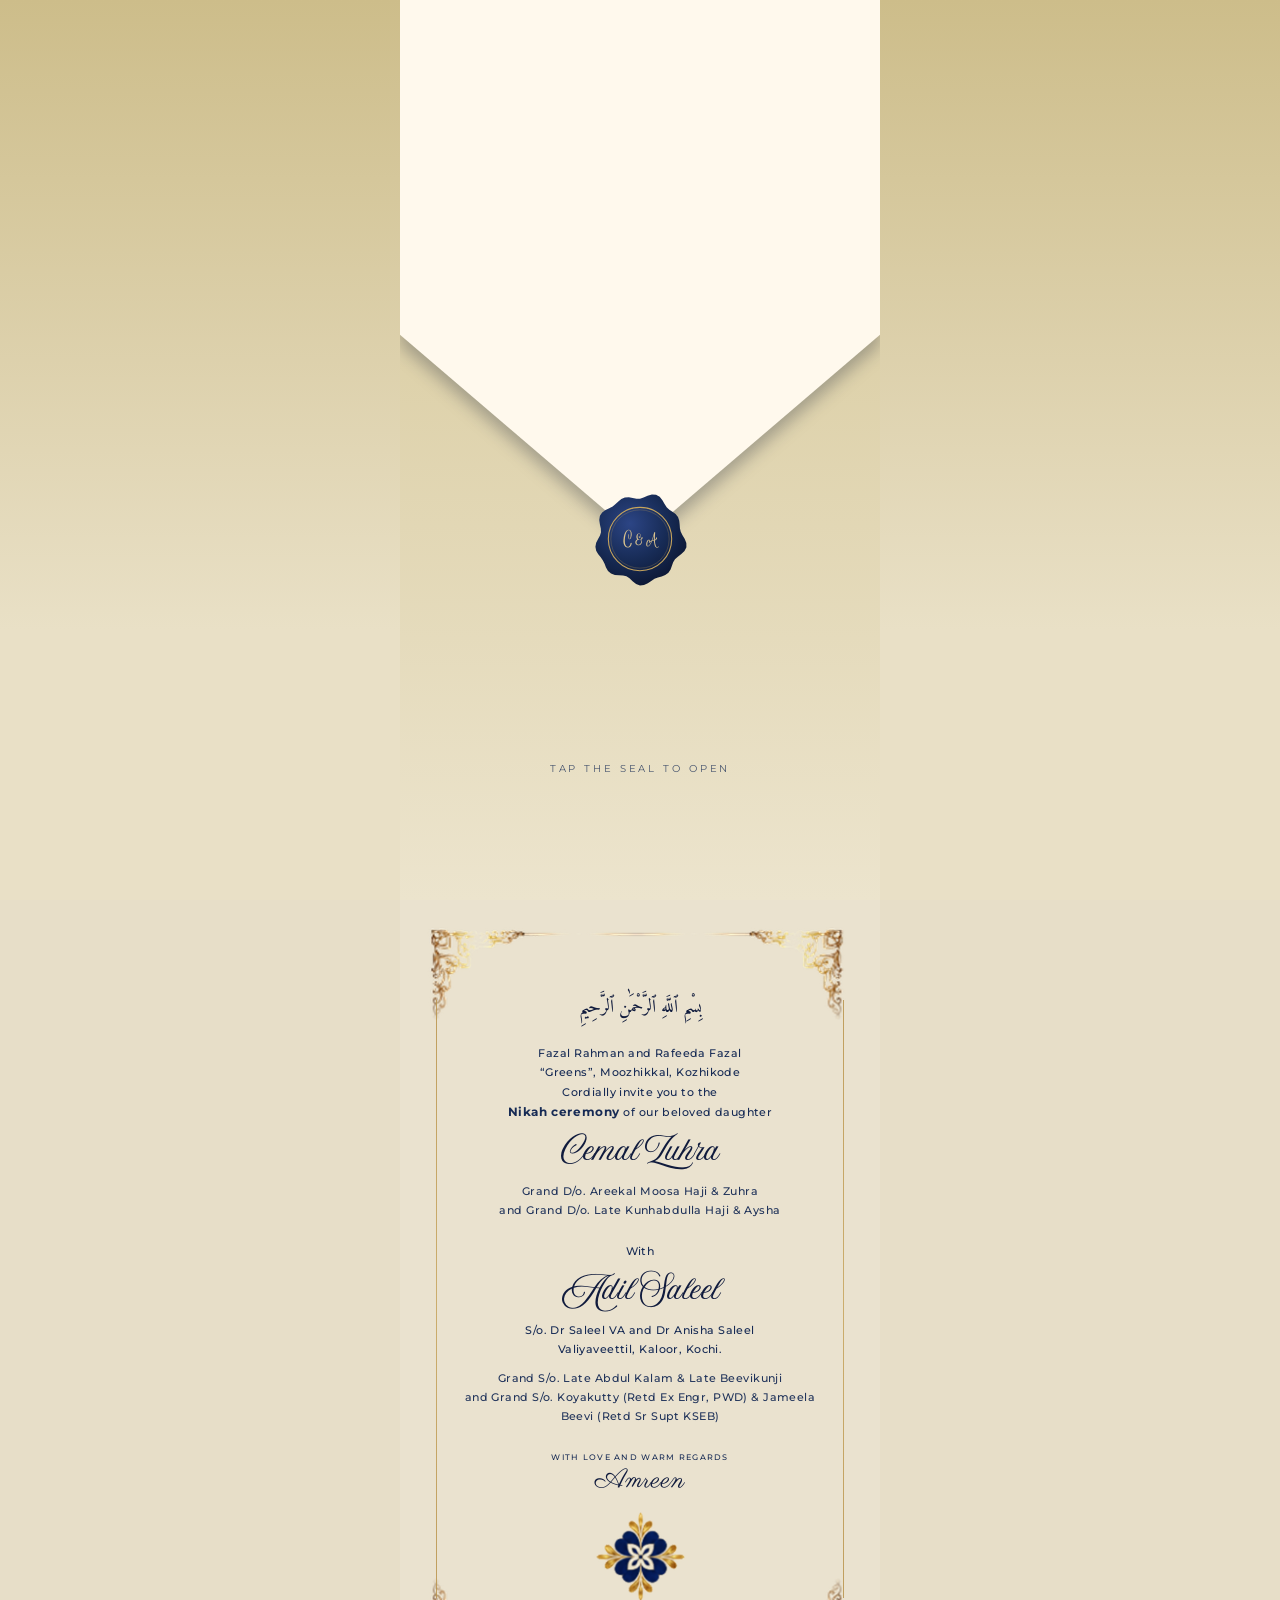
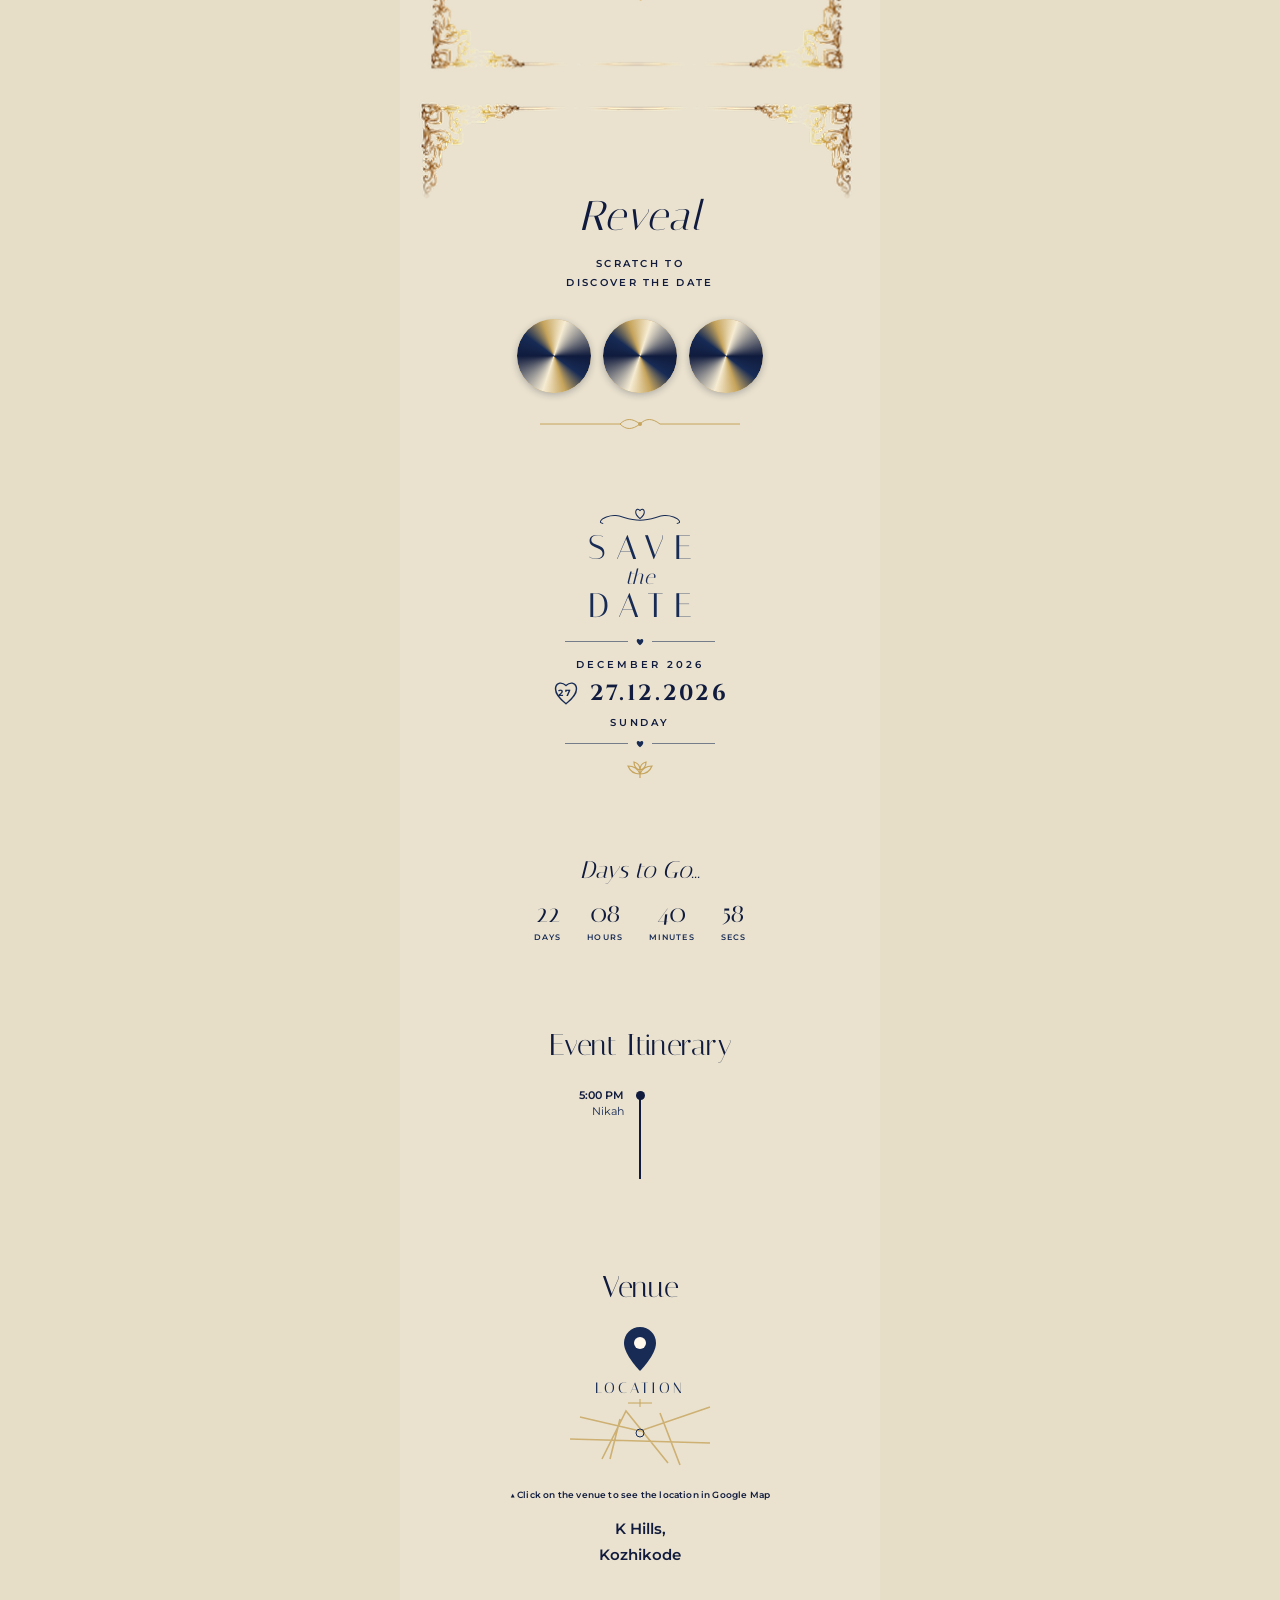
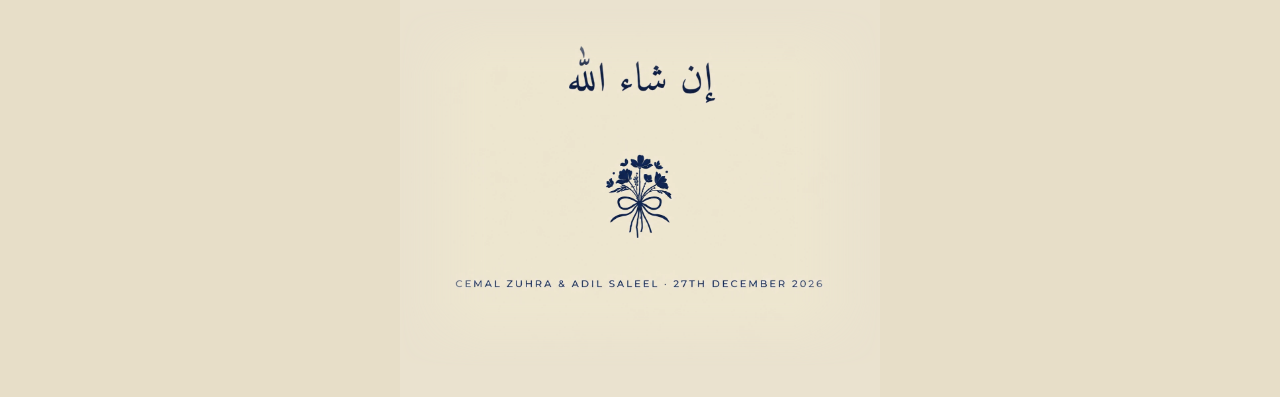
<file: index.html>
<!DOCTYPE html>
<html lang="en">
<head>
<meta charset="utf-8">
<meta name="viewport" content="width=device-width, initial-scale=1, viewport-fit=cover">
<title>Cemal Zuhra &amp; Adil Saleel · Nikah Invitation</title>

<!-- Open Graph / Facebook / WhatsApp -->
<meta property="og:type" content="website">
<meta property="og:url" content="https://cemal-zuhra-adil-saleel.vercel.app/">
<meta property="og:title" content="Cemal Zuhra &amp; Adil Saleel · Nikah Invitation">
<meta property="og:description" content="Join us as we celebrate the Nikah of Cemal Zuhra and Adil Saleel on 27th December 2026 at K Hills, Kozhikode.">
<meta property="og:image" content="https://cemal-zuhra-adil-saleel.vercel.app/assets/og.jpg">
<meta property="og:image:width" content="1200">
<meta property="og:image:height" content="630">

<!-- Twitter -->
<meta property="twitter:card" content="summary_large_image">
<meta property="twitter:url" content="https://cemal-zuhra-adil-saleel.vercel.app/">
<meta property="twitter:title" content="Cemal Zuhra &amp; Adil Saleel · Nikah Invitation">
<meta property="twitter:description" content="Join us as we celebrate the Nikah of Cemal Zuhra and Adil Saleel on 27th December 2026 at K Hills, Kozhikode.">
<meta property="twitter:image" content="https://cemal-zuhra-adil-saleel.vercel.app/assets/og.jpg">
<link rel="preconnect" href="https://fonts.googleapis.com">
<link rel="preconnect" href="https://fonts.gstatic.com" crossorigin>
<link href="https://fonts.googleapis.com/css2?family=Cinzel:wght@600;700&family=Italiana&family=Parisienne&family=Montserrat:wght@400;500;600;700&family=Amiri:wght@400;700&display=swap" rel="stylesheet">
<link rel="stylesheet" href="style.css">
</head>
<body class="lock">

<!-- BACKGROUND AUDIO -->
<audio id="bgAudio" autoplay loop>
  <source src="assets/ZARIYA.mp3" type="audio/mp3">
  Your browser does not support the audio element.
</audio>

<!-- ENVELOPE -->
<div id="env"><div class="in">
  <div class="flapwrap"><div class="flap"></div></div>
  <button class="seal" id="seal" aria-label="Open the invitation">
    <svg viewBox="0 0 120 120"><defs><radialGradient id="wx" cx="38%" cy="32%" r="75%"><stop offset="0" stop-color="#2C4585"/><stop offset=".55" stop-color="#172B55"/><stop offset="1" stop-color="#0B1530"/></radialGradient></defs>
    <path id="wp" fill="url(#wx)" d=""/><circle cx="60" cy="60" r="38" fill="none" stroke="#C6A45C" stroke-width="1.3"/><circle cx="60" cy="60" r="35" fill="none" stroke="#C6A45C" stroke-opacity=".5" stroke-width=".6"/>
    <text x="60" y="68" text-anchor="middle" font-family="Angelina, serif" font-size="15" fill="#DCC58F" dominant-baseline="middle"><tspan>C</tspan><tspan dx="3">&amp;</tspan><tspan dx="3" font-size="13">A</tspan></text></svg>
  </button>
  <div class="hint">TAP THE SEAL TO OPEN</div>
</div></div>

<main class="page" id="pg">

<!-- 1 COVER -->
<section class="cover" aria-label="Invitation">
  <!-- <div class="cover-verse" style="top:19%">
    <div class="cv-ar">وَخَلَقْنَاكُمْ أَزْوَاجًا</div>
    <div class="cv-en">“And We created you in pairs”</div>
  </div> -->
  <!-- <div class="cover-invite" style="top:25.5%">TOGETHER WITH THEIR FAMILIES</div> -->
  <div class="names" style="top:31.5%">Cemal </div>
  <div class="heart" style="top:36.5%"><i></i><svg viewBox="0 0 24 22"><path d="M12 20.5C-5 8 4-2 12 5c8-7 17 3 0 15.5z" fill="none" stroke="currentColor" stroke-width="1.8"/></svg><i></i></div>
  <div class="names" style="top:44.5%">Adil </div>
  <div class="cover-floral" style="top:51.5%">
    <svg viewBox="0 0 260 40" class="floral-svg" aria-hidden="true">
      <defs>
        <linearGradient id="flr-line-l" x1="0%" y1="0%" x2="100%" y2="0%">
          <stop offset="0%" stop-color="#C6A45C" stop-opacity="0"/>
          <stop offset="50%" stop-color="#C6A45C" stop-opacity="0.8"/>
          <stop offset="100%" stop-color="#B8924A"/>
        </linearGradient>
        <linearGradient id="flr-line-r" x1="0%" y1="0%" x2="100%" y2="0%">
          <stop offset="0%" stop-color="#B8924A"/>
          <stop offset="50%" stop-color="#C6A45C" stop-opacity="0.8"/>
          <stop offset="100%" stop-color="#C6A45C" stop-opacity="0"/>
        </linearGradient>
        <linearGradient id="flr-gold" x1="0%" y1="0%" x2="100%" y2="100%">
          <stop offset="0%" stop-color="#DFC896"/>
          <stop offset="45%" stop-color="#C6A45C"/>
          <stop offset="100%" stop-color="#9C7F3E"/>
        </linearGradient>
      </defs>
      <line x1="15" y1="20" x2="96" y2="20" stroke="url(#flr-line-l)" stroke-width="0.9" stroke-linecap="round"/>
      <line x1="164" y1="20" x2="245" y2="20" stroke="url(#flr-line-r)" stroke-width="0.9" stroke-linecap="round"/>
      <path d="M 96 20 C 101 20, 104 18, 106 15 C 107 13.5, 106 12, 103.5 13" fill="none" stroke="#C6A45C" stroke-width="0.9" stroke-linecap="round"/>
      <circle cx="100" cy="24" r="1.4" fill="#C6A45C"/>
      <path d="M 164 20 C 159 20, 156 18, 154 15 C 153 13.5, 154 12, 156.5 13" fill="none" stroke="#C6A45C" stroke-width="0.9" stroke-linecap="round"/>
      <circle cx="160" cy="24" r="1.4" fill="#C6A45C"/>
      <path d="M 130 5 C 132.5 11, 133 18, 130 26 C 127 18, 127.5 11, 130 5 Z" fill="url(#flr-gold)"/>
      <line x1="130" y1="6" x2="130" y2="25" stroke="#9C7F3E" stroke-width="0.4" opacity="0.6"/>
      <path d="M 112 14.5 C 117 14, 124 17.5, 130 26 C 123.5 24, 116.5 21, 112 14.5 Z" fill="url(#flr-gold)"/>
      <path d="M 113 15 Q 121.5 20 130 26" fill="none" stroke="#9C7F3E" stroke-width="0.4" opacity="0.6"/>
      <path d="M 148 14.5 C 143 14, 136 17.5, 130 26 C 136.5 24, 143.5 21, 148 14.5 Z" fill="url(#flr-gold)"/>
      <path d="M 147 15 Q 138.5 20 130 26" fill="none" stroke="#9C7F3E" stroke-width="0.4" opacity="0.6"/>
      <path d="M 130 28.5 L 131.6 31 L 130 33.5 L 128.4 31 Z" fill="url(#flr-gold)"/>
    </svg>
  </div>
  <div class="cover-event" style="top:58.5%">
    <div class="ce-title">Nikah</div>
    <div class="ce-date">27 Dec '26</div>
  </div>
  <div class="cover-venue" style="top:66.8%">K HILLS<br>KOZHIKODE</div>
  <div class="scroll" style="top:77%"><div class="mouse"></div>SCROLL</div>
</section>

<!-- 2 FAMILY -->
<section style="padding:30px 0 10px">
<div class="fam rv">
  <svg width="0" height="0" style="position:absolute"><defs><linearGradient id="gg" x1="0" y1="0" x2="1" y2="1"><stop offset="0" stop-color="#DCC58F"/><stop offset=".5" stop-color="#C6A45C"/><stop offset="1" stop-color="#9C7F3E"/></linearGradient>
  <symbol id="corner" viewBox="0 0 74 74"><g fill="none" stroke="url(#gg)" stroke-width="1.3" stroke-linecap="round"><path d="M4 4H70M4 4V70M9 9H48M9 9V48"/><path d="M12 12c14 0 22 6 22 18-9-2-14 2-14 10-8-2-12 4-12 14"/><path d="M12 12c0 14 6 22 18 22-2-9 2-14 10-14-2-8 4-12 14-12"/><path d="M22 22c6 0 8 4 6 8M30 14c4 2 6 6 4 10M14 30c2 4 6 6 10 4"/></g><circle cx="12" cy="12" r="3" fill="url(#gg)"/></symbol></defs></svg>
  <img class="orn-t" src="assets/ornament-top.png" alt="" aria-hidden="true"><img class="orn-b" src="assets/ornament-top.png" alt="" aria-hidden="true"><i class="sl l"></i><i class="sl r"></i>
  <div class="ar">بِسْمِ ٱللَّهِ ٱلرَّحْمَٰنِ ٱلرَّحِيمِ</div>
  <div class="sp"></div>
  <div class="cap">Fazal Rahman and Rafeeda Fazal<br>“Greens”, Moozhikkal, Kozhikode<br>Cordially invite you to the<br><span class="hl">Nikah ceremony</span> of our beloved daughter</div>
  <span class="nm">Cemal Zuhra</span>
  <div class="cap gp">Grand D/o. Areekal Moosa Haji &amp; Zuhra<br>and Grand D/o. Late Kunhabdulla Haji &amp; Aysha</div>
  <div class="cap with">With</div>
  <span class="nm">Adil Saleel</span>
  <div class="cap">S/o. Dr Saleel VA and Dr Anisha Saleel<br>Valiyaveettil, Kaloor, Kochi.</div>
  <div class="cap gp">Grand S/o. Late Abdul Kalam &amp; Late Beevikunji<br>and Grand S/o. Koyakutty (Retd Ex Engr, PWD) &amp; Jameela Beevi (Retd Sr Supt KSEB)</div>
  <div class="reg">
    <div class="reg-t">With love and warm regards</div>
    <div class="reg-n">Amreen</div>
  </div>
  <img class="med" src="assets/flower.png" alt="" aria-hidden="true">
</div>
</section>

<!-- 3 REVEAL -->
<section class="rev">
  <img class="otop" src="assets/ornament-top.png" alt="" aria-hidden="true">
  <div class="script rv">Reveal</div>
  <div class="cap rv d1">Scratch to<br>discover the date</div>
  <div class="discs rv d2" id="discs">
    <div class="disc" tabindex="0" role="button" aria-label="Scratch to reveal the day"><b>27th</b><canvas></canvas></div>
    <div class="disc" tabindex="0" role="button" aria-label="Scratch to reveal the month"><b>December</b><canvas></canvas></div>
    <div class="disc" tabindex="0" role="button" aria-label="Scratch to reveal the year"><b>2026</b><canvas></canvas></div>
  </div>
  <svg class="orn" viewBox="0 0 200 14"><g fill="none" stroke="#C6A45C" stroke-width="1"><path d="M0 7H80M120 7H200"/><path d="M80 7c6-6 12-6 20 0-8 6-14 6-20 0zM100 7c6-6 12-6 20 0"/></g><circle cx="100" cy="7" r="2" fill="#C6A45C"/></svg>
</section>

<!-- 4 SAVE THE DATE -->
<section class="std">
  <svg class="h rv" viewBox="0 0 120 40"><g fill="none" stroke="#172B55" stroke-width="1.3"><path d="M60 22c-9-7-5-15 0-10 5-5 9 3 0 10z"/><path d="M60 24C40 24 34 14 18 20c-8 3-10 8-4 8M60 24c20 0 26-10 42-4 8 3 10 8 4 8"/></g></svg>
  <div class="big rv d1">SAVE</div><div class="the rv d1">the</div><div class="big rv d1">DATE</div>
  <div class="ln rv d2"><svg width="8" height="8" viewBox="0 0 24 22"><path d="M12 21C-6 8 5-3 12 5c7-8 18 3 0 16z" fill="#172B55"/></svg></div>
  <div class="mo rv d2">DECEMBER 2026</div>
  <div class="dt rv d3"><svg viewBox="0 0 26 24"><path d="M13 22C-4 9 5-2 13 5c8-7 17 4 0 17z" fill="none" stroke="#172B55" stroke-width="1.3"/><text x="13" y="14.5" text-anchor="middle" font-size="8.5" font-family="Montserrat,sans-serif" font-weight="700" fill="#172B55">27</text></svg>27.12.2026</div>
  <div class="mo rv d3">SUNDAY</div>
  <div class="ln rv d4"><svg width="8" height="8" viewBox="0 0 24 22"><path d="M12 21C-6 8 5-3 12 5c7-8 18 3 0 16z" fill="#172B55"/></svg></div>
  <svg class="rv d4" width="60" height="20" viewBox="0 0 60 20" fill="none" stroke="#C6A45C" stroke-width="1.2"><path d="M30 18V8M30 14c-6 0-10-3-12-8 6 0 10 3 12 8zM30 14c6 0 10-3 12-8-6 0-10 3-12 8zM30 10c-4-1-6-4-6-8 4 1 6 4 6 8zM30 10c4-1 6-4 6-8-4 1-6 4-6 8z"/></svg>
</section>

<!-- 5 COUNTDOWN -->
<section class="cd">
  <h2 class="rv">Days to Go...</h2>
  <div class="cdr rv d1"><div><span id="cd">00</span><small>DAYS</small></div><div><span id="ch">00</span><small>HOURS</small></div><div><span id="cm">00</span><small>MINUTES</small></div><div><span id="cs">00</span><small>SECS</small></div></div>
</section>

<!-- 6 ITINERARY -->
<section class="it">
  <h2 class="rv">Event Itinerary</h2>
  <div class="tl2 rv d1"><span class="dot"></span><div class="t"><b>5:00 PM</b><span>Nikah</span></div></div>
</section>

<!-- 7 VENUE -->
<section class="ven">
  <h2 class="rv">Venue</h2>
  <a class="loc rv d1" href="https://www.google.com/maps/search/?api=1&query=K+Hills+Kozhikode" target="_blank" rel="noopener" aria-label="Open K Hills, Kozhikode in Google Maps">
    <svg viewBox="0 0 180 150"><path d="M90 6c-9 0-16 7-16 16 0 12 16 28 16 28s16-16 16-28c0-9-7-16-16-16z" fill="#172B55"/><circle cx="90" cy="22" r="6" fill="#FFF9ED"/>
    <text x="90" y="72" text-anchor="middle" font-family="Italiana,serif" font-size="15" letter-spacing="3" fill="#172B55">LOCATION</text>
    <path d="M78 82h24M90 78v8" stroke="#C6A45C" stroke-width="1"/>
    <g stroke="#C6A45C" stroke-opacity=".8" stroke-width="1.6" fill="none"><path d="M30 96l60 14 70-24M52 138l24-48 42 52M20 118l140 4M110 92l20 52M70 98l-10 40"/></g><circle cx="90" cy="112" r="4" fill="none" stroke="#172B55"/></svg>
  </a>
  <div class="vn rv d2"><a href="https://www.google.com/maps/search/?api=1&query=K+Hills+Kozhikode" target="_blank" rel="noopener">▲ Click on the venue to see the location in Google Map</a><p>K Hills,<br>Kozhikode</p></div>
</section>

<!-- 8 CLOSING -->
<section class="fin">
  <img class="rv" alt="In shaa Allah — Cemal Zuhra &amp; Adil Saleel · 27th December 2026" src="assets/footer.webp">
</section>

</main>

<script src="script.js"></script>
</body>
</html>
</file>
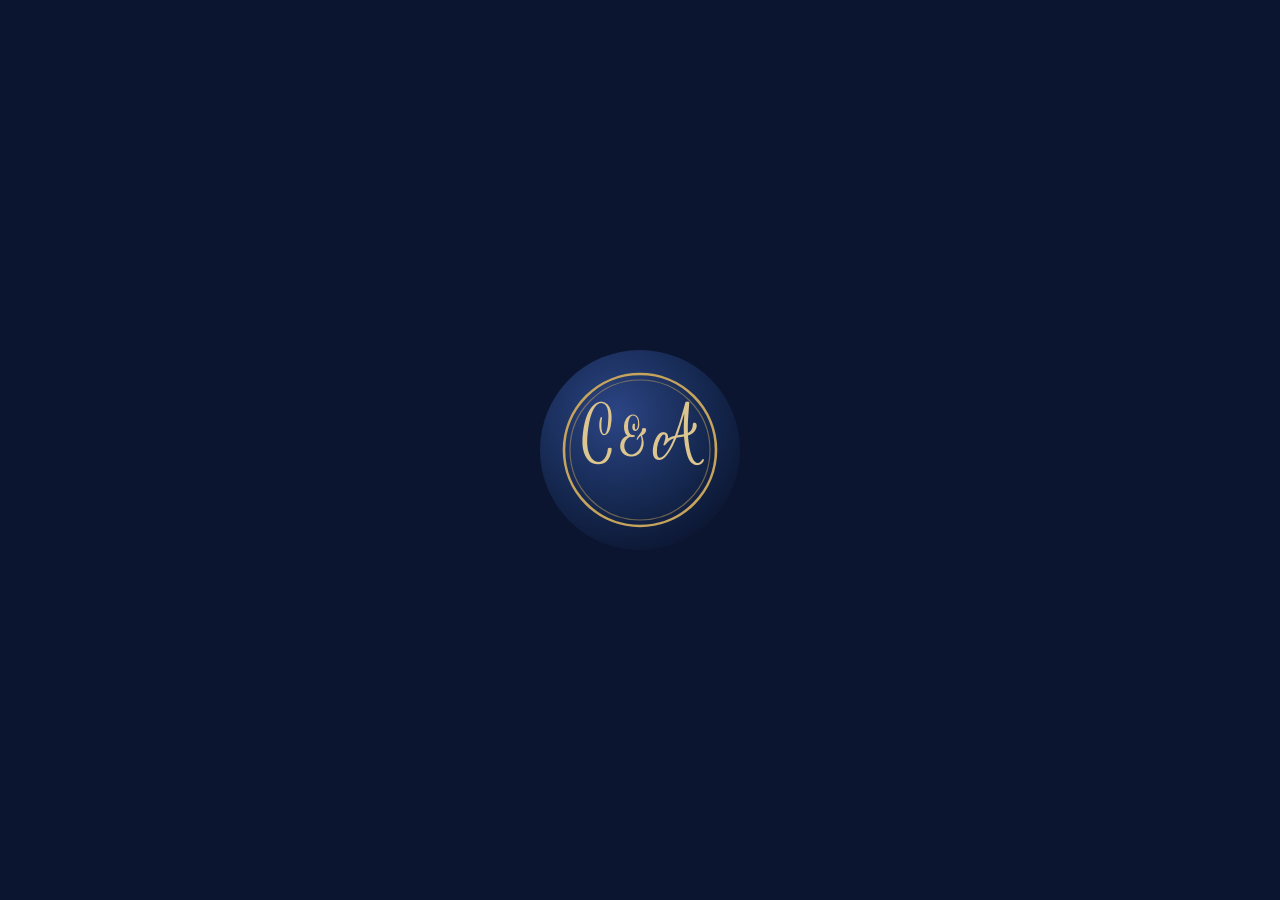
<file: test_seal.html>
<!DOCTYPE html>
<html>
<head>
<style>
@font-face {
  font-family: 'Angelina';
  src: url('assets/angelina.regular.ttf') format('truetype');
}
body { background: #0B1530; margin: 0; display: flex; justify-content: center; align-items: center; height: 100vh; }
svg { width: 240px; height: 240px; }
</style>
</head>
<body>
<svg viewBox="0 0 120 120">
  <defs>
    <radialGradient id="wx" cx="38%" cy="32%" r="75%">
      <stop offset="0" stop-color="#2C4585"/>
      <stop offset=".55" stop-color="#172B55"/>
      <stop offset="1" stop-color="#0B1530"/>
    </radialGradient>
  </defs>
  <circle cx="60" cy="60" r="50" fill="url(#wx)"/>
  <circle cx="60" cy="60" r="38" fill="none" stroke="#C6A45C" stroke-width="1.3"/>
  <circle cx="60" cy="60" r="35" fill="none" stroke="#C6A45C" stroke-opacity=".5" stroke-width=".6"/>
  <text id="t1" x="60" y="68" text-anchor="middle" font-family="'Angelina', cursive, serif" font-size="22" fill="#DCC58F"><tspan>C</tspan><tspan dx="2">&amp;</tspan><tspan dx="2">A</tspan></text>
</svg>
<script>
window.onload = () => {
  const t = document.getElementById('t1');
  const bb = t.getBBox();
  console.log('SVG BBox:', JSON.stringify(bb));
};
</script>
</body>
</html>
</file>
<file: style.css>
:root {
    --navy: #101B3D;
    --royal: #172B55;
    --mid: #0B1530;
    --gold: #C6A45C;
    --champ: #DCC58F;
    --ivory: #FFF9ED;
    --paper: #EAE2CF;
    --backdrop: #E7DEC8;
    box-sizing: border-box;
    padding-top: env(safe-area-inset-top, 0px);
    padding-bottom: env(safe-area-inset-bottom, 0px)
}

@media (prefers-color-scheme:dark) {
    :root:not([data-theme="light"]) {
        --backdrop: #0B1530
    }
}

:root[data-theme="dark"] {
    --backdrop: #0B1530
}

html {
    scroll-padding-top: env(safe-area-inset-top, 0px);
    scroll-behavior: smooth
}

* {
    box-sizing: border-box;
    margin: 0
}

body {
    background: var(--backdrop);
    font-family: Montserrat, sans-serif;
    color: var(--navy);
    overflow-x: hidden
}

body.lock {
    overflow: hidden;
    height: 100%
}

.page {
    max-width: 480px;
    margin: 0 auto;
    background: var(--paper);
    position: relative;
    overflow: hidden
}

.cap {
    font-size: .62rem;
    letter-spacing: .2em;
    text-transform: uppercase;
    line-height: 2;
    font-weight: 500
}

h2 {
    font-family: Italiana, serif;
    font-weight: 400;
    font-size: 1.9rem;
    color: var(--navy);
    text-align: center
}

.rv {
    opacity: 0;
    transform: translateY(28px);
    transition: opacity 1s ease, transform 1s ease
}

.rv.in {
    opacity: 1;
    transform: none
}

.d1 {
    transition-delay: .15s
}

.d2 {
    transition-delay: .3s
}

.d3 {
    transition-delay: .45s
}

.d4 {
    transition-delay: .6s
}

/* ENVELOPE */
#env {
    position: fixed;
    inset: 0;
    z-index: 50;
    background: linear-gradient(#cdbd8a, #e9e0c6 70%);
    display: flex;
    justify-content: center;
    transition: transform 1.2s cubic-bezier(.7, 0, .3, 1) .9s, opacity .8s ease 1.3s
}

#env.open {
    transform: translateY(105%);
    opacity: 0;
    pointer-events: none
}

#env .in {
    position: relative;
    width: 100%;
    max-width: 480px;
    height: 100%;
    overflow: hidden;
    background: linear-gradient(#d4c593, #ece4cd)
}

.flap {
    position: absolute;
    left: 0;
    right: 0;
    top: 0;
    height: 60%;
    background: var(--ivory);
    clip-path: polygon(0 0, 100% 0, 100% 62%, 50% 100%, 0 62%);
    filter: drop-shadow(0 8px 10px rgba(11, 21, 48, .25));
    transform-origin: top;
    transition: transform 1s ease
}

.flapwrap {
    position: absolute;
    inset: 0;
    filter: drop-shadow(0 10px 8px rgba(11, 21, 48, .28))
}

#env.open .flap {
    transform: rotateX(180deg)
}

.seal {
    position: absolute;
    left: 50%;
    top: 60%;
    width: 112px;
    height: 112px;
    margin: -56px 0 0 -56px;
    cursor: pointer;
    border: 0;
    background: none;
    z-index: 3;
    animation: pulse 2.2s ease-in-out infinite;
    transition: opacity .5s, transform .6s
}

#env.open .seal {
    opacity: 0;
    transform: scale(.7);
    animation: none
}

@keyframes pulse {
    50% {
        transform: scale(1.07)
    }
}

.hint {
    position: absolute;
    bottom: 14%;
    left: 0;
    right: 0;
    text-align: center;
    color: var(--royal);
    opacity: .75;
    font-size: .6rem;
    letter-spacing: .3em
}

/* COVER */
.cover {
    position: relative;
    width: 100%;
    aspect-ratio: 852/1574;
    container-type: inline-size;
    background: var(--paper) url(assets/cover.png) center/100% 100% no-repeat;
    text-align: center;
    color: var(--navy)
}

.cover>* {
    position: absolute;
    left: 0;
    right: 0;
    transform: translateY(calc(-50% + 16px));
    opacity: 0;
    transition: opacity 1.1s ease, transform 1.1s ease
}

.show .cover>* {
    opacity: 1;
    transform: translateY(-50%)
}

.cover .cap {
    color: var(--navy);
    font-size: 2.4cqw;
    letter-spacing: .27em;
    line-height: 1.55;
    font-weight: 400;
    text-indent: .27em
}

.names {
    font-family: 'Amoresa', 'Parisienne', Italiana, serif;
    font-size: 12.5cqw;
    font-weight: 400;
    letter-spacing: 0;
    color: var(--navy);
    line-height: 1
}

.cover-floral {
    display: flex;
    justify-content: center;
    align-items: center;
    pointer-events: none
}

.floral-svg {
    width: 46cqw;
    max-width: 210px;
    height: auto
}

.cover-verse {
    display: flex;
    flex-direction: column;
    align-items: center;
    gap: .3cqw;
    text-align: center
}

.cv-ar {
    font-family: Amiri, serif;
    font-size: 3.8cqw;
    color: var(--navy);
    letter-spacing: .06em;
    line-height: 1.3
}

.cv-en {
    font-family: Italiana, serif;
    font-style: italic;
    font-size: 2.1cqw;
    letter-spacing: .18em;
    text-indent: .18em;
    color: #9C7F3E;
    line-height: 1.3
}

.cover-invite {
    font-size: 2.1cqw;
    letter-spacing: .32em;
    text-indent: .32em;
    text-transform: uppercase;
    color: var(--navy);
    font-weight: 500;
    opacity: .85
}

.cover-event {
    display: flex;
    flex-direction: column;
    align-items: center;
    gap: 1.1cqw
}

.ce-title {
    font-family: 'Cinzel', Montserrat, serif;
    font-size: 5.4cqw;
    font-weight: 700;
    letter-spacing: .24em;
    text-indent: .24em;
    text-transform: uppercase;
    color: var(--navy);
    line-height: 1.15
}

.ce-date {
    font-family: Montserrat, sans-serif;
    font-size: 4cqw;
    font-weight: 600;
    letter-spacing: .12em;
    text-indent: .12em;
    text-transform: uppercase;
    color: var(--navy);
    line-height: 1.4
}

.cover-venue {
    font-size: 3.4cqw;
    letter-spacing: .28em;
    text-indent: .28em;
    text-transform: uppercase;
    color: var(--royal);
    font-weight: 600;
    opacity: .9;
    line-height: 1.7;
}

.heart {
    display: flex;
    align-items: center;
    gap: 1.2cqw;
    justify-content: center;
    color: var(--navy)
}

.heart i {
    width: 2.4cqw;
    height: 2px;
    background: var(--navy)
}

.heart svg {
    width: 6cqw;
    height: auto
}

.scroll {
    display: flex;
    flex-direction: column;
    align-items: center;
    gap: 1.2cqw;
    font-size: 2.2cqw;
    letter-spacing: .3em;
    font-weight: 600;
    color: var(--navy);
    text-indent: .3em
}

.mouse {
    width: 6.2cqw;
    height: 10.4cqw;
    border: 2px solid var(--navy);
    border-radius: 4cqw;
    position: relative
}

.mouse:after {
    content: "";
    position: absolute;
    left: 50%;
    top: 38%;
    width: 1.2cqw;
    height: 1.2cqw;
    margin-left: -.6cqw;
    background: #8b8f9c;
    border-radius: 50%;
    animation: wheel 1.8s ease-in-out infinite
}

@keyframes wheel {

    0%,
    100% {
        transform: translateY(-1.2cqw)
    }

    50% {
        transform: translateY(1.6cqw)
    }
}

.show .cover>:nth-child(1) {
    transition-delay: .3s
}

.show .cover>:nth-child(2) {
    transition-delay: .55s
}

.show .cover>:nth-child(3) {
    transition-delay: .8s
}

.show .cover>:nth-child(4) {
    transition-delay: 1.05s
}

.show .cover>:nth-child(5) {
    transition-delay: 1.3s
}

.show .cover>:nth-child(6) {
    transition-delay: 1.55s
}

.show .cover>:nth-child(7) {
    transition-delay: 1.8s
}

.show .cover>:nth-child(8) {
    transition-delay: 2.0s
}

.show .cover>:nth-child(9) {
    transition-delay: 2.2s
}

/* ANGELINA */
@font-face {
    font-family: 'Angelina';
    src: url('assets/angelina.regular.ttf') format('truetype');
    font-display: swap
}

/* AMORESA */
@font-face {
    font-family: 'Amoresa';
    src: url('assets/Amoresa%20Regular.otf') format('opentype');
    font-display: swap
}

/* FAMILY PAGE */
@font-face {
    font-family: 'Gimna';
    src: local('Gimna'), local('Gimna Regular'), url('assets/Gimna.ttf') format('truetype'), url('assets/gimna.ttf') format('truetype'), url('assets/Gimna.woff2') format('woff2'), url('assets/Gimna.otf') format('opentype');
    font-display: swap
}

.fam {
    position: relative;
    container-type: inline-size;
    margin: 0 14px;
    padding: 76px 34px 76px;
    text-align: center;
    background: var(--paper)
}

.fam .orn-t,
.fam .orn-b {
    position: absolute;
    left: 10px;
    right: 10px;
    width: calc(100% - 20px);
    height: auto;
    pointer-events: none;
    user-select: none
}

.fam .orn-t {
    top: 10px
}

.fam .orn-b {
    bottom: 10px;
    transform: scaleY(-1)
}

.fam .sl {
    position: absolute;
    top: calc(10px + (100cqw - 20px)*.2184 - 6px);
    bottom: calc(10px + (100cqw - 20px)*.2184 - 6px);
    width: 1px;
    background: linear-gradient(#B8924A, #C6A45C 50%, #B8924A);
    opacity: .85
}

.fam .sl.l {
    left: calc(10px + (100cqw - 20px)*.032)
}

.fam .sl.r {
    right: calc(10px + (100cqw - 20px)*.032)
}

.fam>:not(img):not(.sl) {
    position: relative
}

.ar {
    font-family: Amiri, serif;
    font-size: 1.15rem;
    color: var(--navy);
    line-height: 1.6
}

.fam .cap {
    color: var(--royal);
    font-size: .68rem;
    margin: 10px 0;
    line-height: 1.75;
    letter-spacing: .04em;
    text-transform: none;
}

.fam .cap.with {
    margin: 22px 0 4px;
}

.fam .hl {
    font-weight: 700;
    color: inherit;
    letter-spacing: .05em;
    font-size: .74rem;
    display: inline-block;
}

.fam .nm {
    font-family: 'Amoresa', 'Parisienne', Italiana, serif;
    font-weight: 400;
    font-size: 1.7rem;
    letter-spacing: 0;
    color: var(--navy);
    margin-top: 18px;
    margin-bottom: 12px;
    display: block;
    line-height: 1.1
}

.fam .sp {
    height: 12px
}

.gp {
    margin-top: 4px;
    font-size: .6rem;
    line-height: 1.65;
    letter-spacing: .04em;
    text-transform: none;
    color: var(--royal);
    opacity: .95
}

.gp b {
    font-weight: 600;
    color: var(--navy)
}

.gp span {
    color: var(--royal)
}

.med {
    display: block;
    width: 96px;
    height: auto;
    margin: 14px auto 0
}

.reg {
    margin-top: 26px;
    text-align: center
}

.reg-t {
    font-size: .5rem;
    letter-spacing: .16em;
    text-transform: uppercase;
    color: var(--royal);
    font-weight: 500;
    line-height: 1.4
}

.reg-n {
    font-family: 'Parisienne', Italiana, serif;
    font-size: 1.7rem;
    font-weight: 400;
    letter-spacing: 0;
    color: var(--navy);
    margin-top: 2px;
    line-height: 1.1
}

/* REVEAL / SAVE */
.rev {
    position: relative;
    padding: 100px 24px 34px;
    text-align: center
}

.rev .otop {
    position: absolute;
    top: 10px;
    left: 14px;
    width: calc(100% - 28px);
    height: auto;
    pointer-events: none;
    user-select: none
}

.script {
    font-family: Italiana, serif;
    font-style: italic;
    font-size: 2.6rem;
    color: var(--navy);
    transform: skewX(-8deg);
    display: inline-block;
    letter-spacing: .02em
}

.rev .cap {
    font-weight: 600;
    color: var(--navy);
    margin-top: 14px;
    font-size: .6rem;
    letter-spacing: .24em
}

.discs {
    display: flex;
    gap: 12px;
    justify-content: center;
    margin: 26px 0 6px
}

.disc {
    position: relative;
    width: 74px;
    height: 74px;
    border-radius: 50%;
    cursor: pointer;
    touch-action: none;
    outline: none
}

.disc b {
    position: absolute;
    inset: 0;
    display: flex;
    align-items: center;
    justify-content: center;
    border-radius: 50%;
    background: #F4EAD6;
    border: 1px solid rgba(198, 164, 92, .6);
    font: 500 .74rem Montserrat, sans-serif;
    color: var(--navy)
}

.disc canvas {
    position: absolute;
    inset: 0;
    width: 100%;
    height: 100%;
    border-radius: 50%;
    box-shadow: 0 2px 7px rgba(11, 21, 48, .25);
    transition: opacity .7s
}

.disc.done canvas {
    opacity: 0;
    pointer-events: none
}

.disc:focus-visible {
    box-shadow: 0 0 0 2px var(--gold)
}

.hrt {
    position: fixed;
    z-index: 60;
    pointer-events: none;
    font-size: 15px;
    line-height: 1;
    animation: fl 1.3s ease-out forwards
}

@keyframes fl {
    from {
        opacity: .95;
        transform: translate(-50%, -50%) scale(.6)
    }

    to {
        opacity: 0;
        transform: translate(calc(-50% + var(--dx)), -72px) scale(1.2)
    }
}

#conf {
    position: fixed;
    inset: 0;
    width: 100%;
    height: 100%;
    z-index: 70;
    pointer-events: none
}

.orn {
    width: 210px;
    height: 14px;
    margin: 24px auto 0;
    display: block
}

.std {
    padding: 36px 24px;
    text-align: center;
    color: var(--royal)
}

.std .h {
    width: 96px;
    margin: 0 auto -4px;
    display: block
}

.std .big {
    font-family: Italiana, serif;
    font-size: 2.1rem;
    letter-spacing: .3em;
    line-height: 1.15;
    text-indent: .3em;
    color: var(--royal)
}

.std .the {
    font-family: Italiana, serif;
    font-style: italic;
    font-size: 1.3rem;
    margin: -2px 0;
    color: var(--royal)
}

.ln {
    display: flex;
    align-items: center;
    justify-content: center;
    gap: 8px;
    margin: 12px auto;
    width: 150px
}

.ln:before,
.ln:after {
    content: "";
    flex: 1;
    height: 1px;
    background: var(--royal);
    opacity: .55
}

.std .mo {
    font-size: .62rem;
    font-weight: 600;
    letter-spacing: .3em;
    margin: 6px 0;
    color: var(--navy);
}

.dt {
    display: flex;
    align-items: center;
    justify-content: center;
    gap: 10px;
    font-family: 'Cinzel', Montserrat, serif;
    font-weight: 700;
    font-size: 1.38rem;
    letter-spacing: .12em;
    color: var(--navy);
    margin: 8px 0;
}

.dt svg {
    width: 28px;
    height: 26px;
}

/* COUNTDOWN */
.cd {
    padding: 36px 20px;
    text-align: center
}

.cd h2 {
    font-family: Italiana, serif;
    font-style: italic;
    font-size: 1.5rem;
    transform: skewX(-8deg)
}

.cdr {
    display: flex;
    gap: 26px;
    justify-content: center;
    margin-top: 16px
}

.cdr div {
    font-family: Italiana, serif;
    font-size: 1.7rem;
    line-height: 1;
    color: var(--navy)
}

.cdr small {
    display: block;
    font-family: Montserrat, sans-serif;
    font-size: .5rem;
    letter-spacing: .14em;
    font-weight: 600;
    margin-top: 6px;
    color: var(--royal)
}

/* ITINERARY */
.it {
    padding: 50px 24px
}

.tl2 {
    position: relative;
    width: 260px;
    margin: 26px auto 0;
    min-height: 90px
}

.tl2:before {
    content: "";
    position: absolute;
    left: 50%;
    top: 6px;
    bottom: 0;
    width: 2px;
    background: var(--navy);
    margin-left: -1px
}

.tl2 .dot {
    position: absolute;
    left: 50%;
    top: 2px;
    width: 9px;
    height: 9px;
    margin-left: -4.5px;
    background: var(--navy);
    border-radius: 50%
}

.tl2 .t {
    position: absolute;
    right: calc(50% + 16px);
    top: -2px;
    text-align: right;
    font-size: .68rem;
    line-height: 1.5
}

.tl2 .t b {
    display: block;
    font-weight: 600
}

.tl2 .t span {
    color: var(--royal)
}

/* VENUE */
.ven {
    padding: 40px 24px;
    text-align: center
}

.loc {
    display: block;
    margin: 16px auto 0;
    width: 180px;
    color: var(--navy);
    text-decoration: none
}

.vn {
    margin-top: 14px
}

.vn a {
    display: block;
    font-size: .55rem;
    font-weight: 600;
    color: var(--navy);
    text-decoration: none;
    letter-spacing: .02em
}

.vn p {
    font-size: .95rem;
    font-weight: 600;
    line-height: 1.7;
    margin-top: 16px;
    color: var(--navy)
}

/* RSVP */
.rs {
    padding: 34px 24px;
    text-align: center
}

.rs h2 {
    font-size: 1.4rem
}

.rs .q {
    font-size: .7rem;
    color: var(--royal);
    margin: 8px 0 16px
}

.btn {
    display: block;
    width: 100%;
    padding: 12px;
    margin-bottom: 10px;
    border-radius: 6px;
    border: 1.5px solid var(--navy);
    font: 500 .8rem Montserrat, sans-serif;
    cursor: pointer;
    transition: all .3s
}

.btn.y {
    background: var(--navy);
    color: var(--ivory)
}

.btn.n {
    background: transparent;
    color: var(--navy)
}

.btn:hover {
    background: var(--royal);
    color: var(--ivory)
}

.btn:focus-visible {
    outline: 2px solid var(--gold);
    outline-offset: 2px
}

#msg {
    font-size: .75rem;
    color: var(--royal);
    min-height: 1.4em;
    margin-top: 6px
}

/* FINAL */
.fin {
    padding: 0 0 calc(30px + env(safe-area-inset-bottom, 0px));
    text-align: center
}

.fin img {
    display: block;
    width: 100%;
    height: auto;
    -webkit-mask-image: linear-gradient(to right, transparent, #000 18%, #000 82%, transparent), linear-gradient(to bottom, transparent, #000 18%, #000 82%, transparent);
    -webkit-mask-composite: source-in;
    mask-image: linear-gradient(to right, transparent, #000 18%, #000 82%, transparent), linear-gradient(to bottom, transparent, #000 18%, #000 82%, transparent);
    mask-composite: intersect
}

@media (prefers-reduced-motion:reduce) {
    * {
        animation: none !important;
        transition-duration: .01s !important
    }
}
</file>
